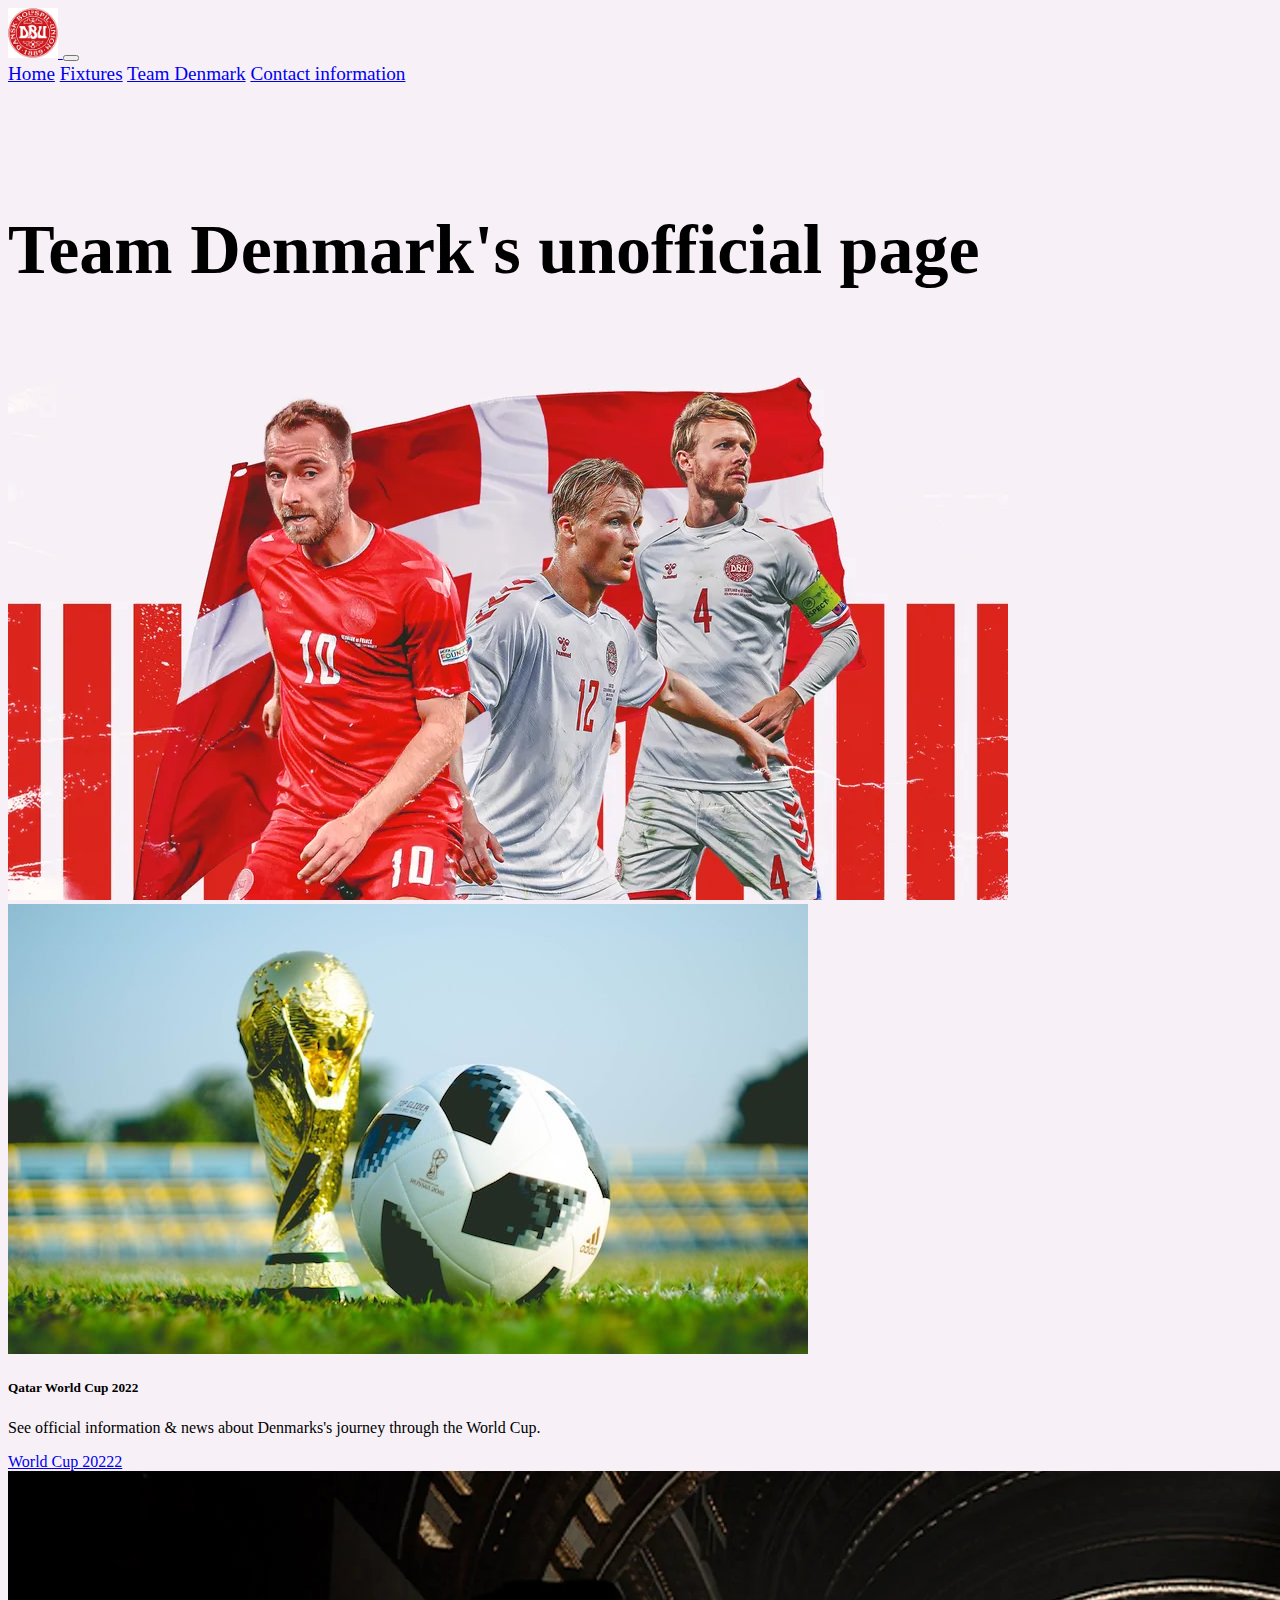
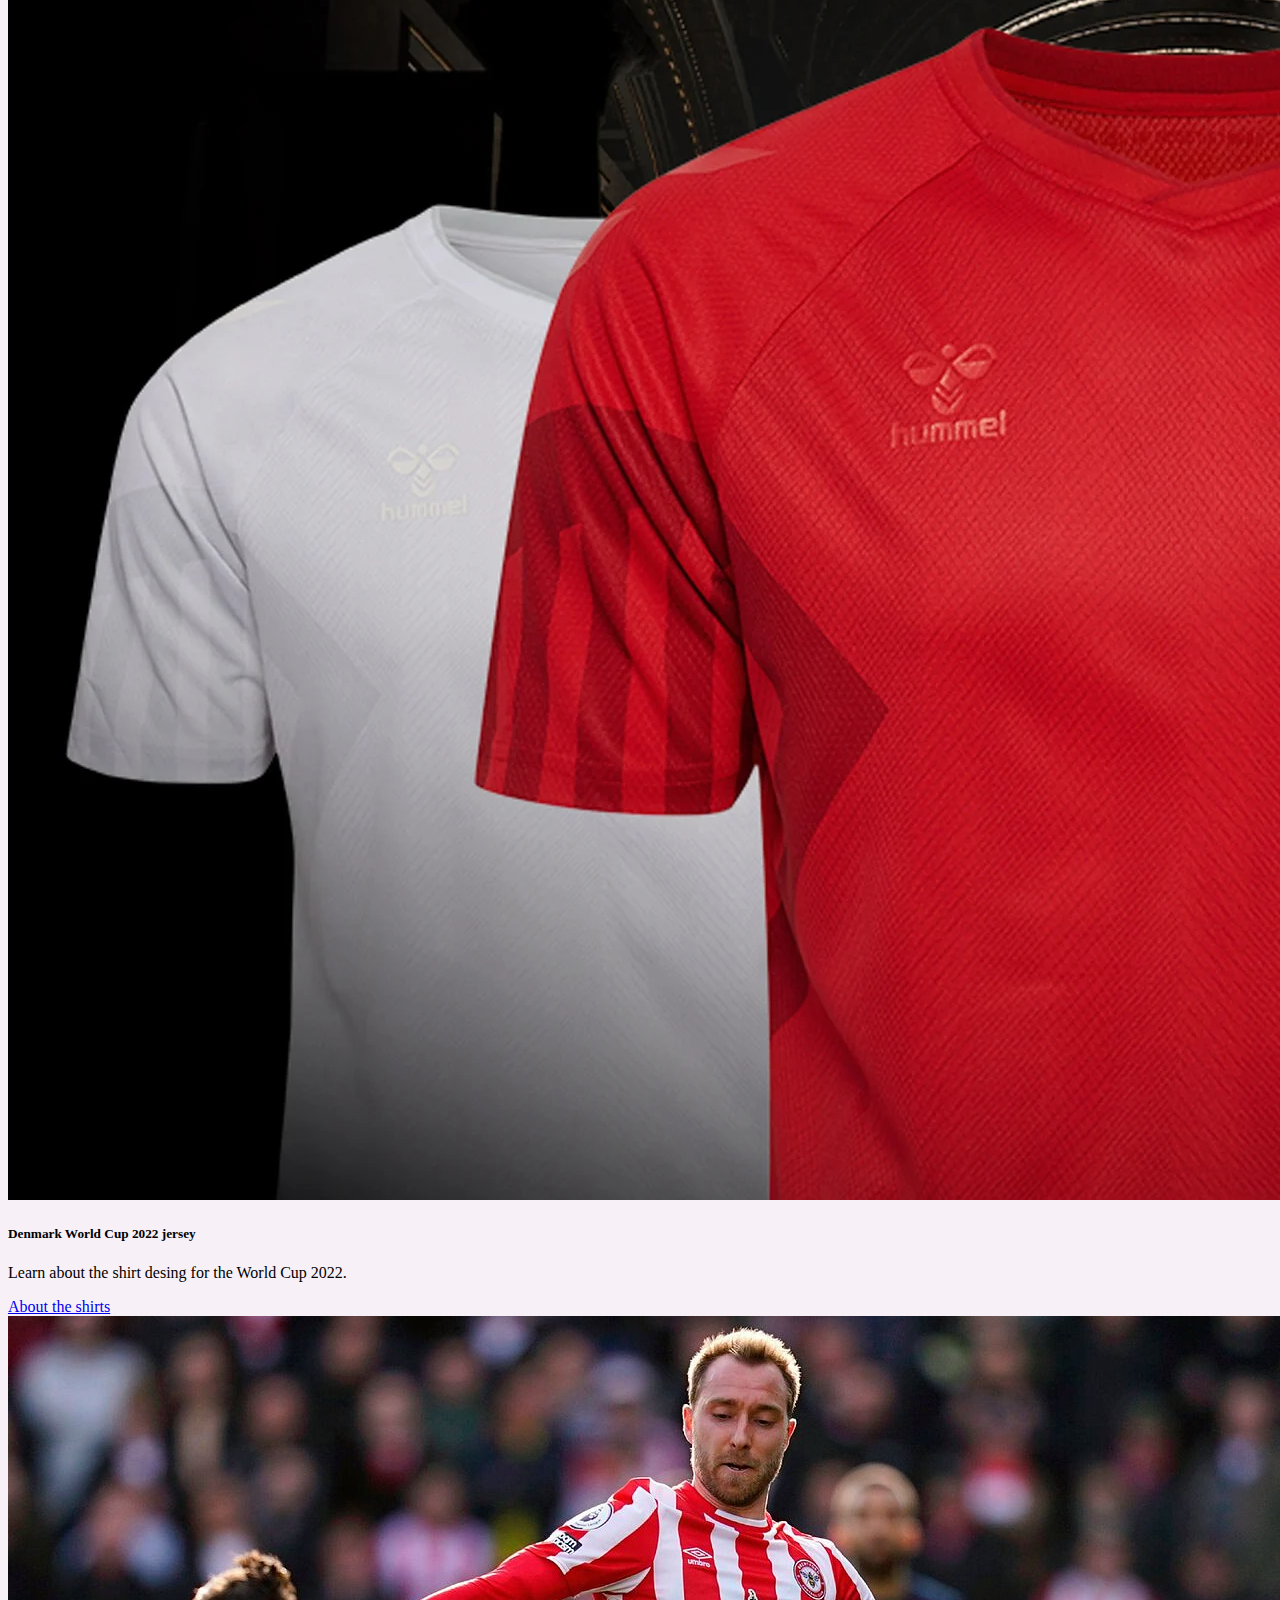
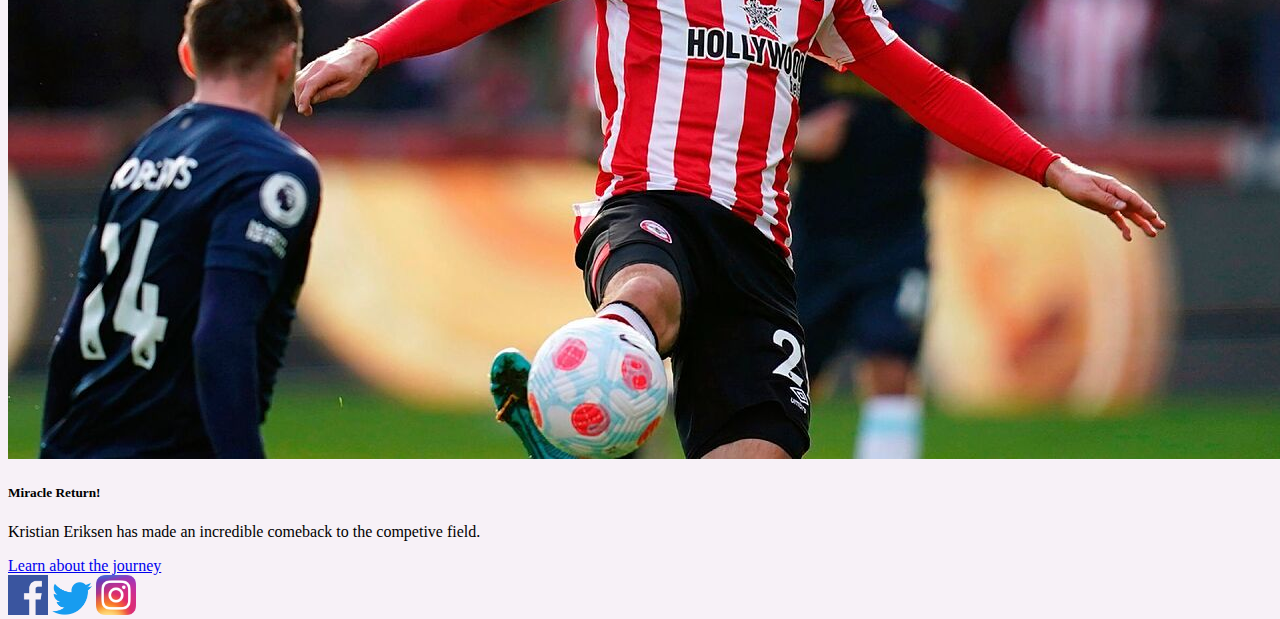
<file: index.html>
<!doctype html>
<html lang="en">
  <head>
    <meta charset="utf-8">
    <meta name="viewport" content="width=device-width, initial-scale=1">
    <title>Denmark</title>
    <link href="https://cdn.jsdelivr.net/npm/bootstrap@5.2.3/dist/css/bootstrap.min.css" rel="stylesheet" integrity="sha384-rbsA2VBKQhggwzxH7pPCaAqO46MgnOM80zW1RWuH61DGLwZJEdK2Kadq2F9CUG65" crossorigin="anonymous">
    <link rel="stylesheet" href="styles.css">
  </head>
  <body>
    <nav class="navbar navbar-expand-lg bg-white">
        <div class="container-fluid">
          <a class="navbar-brand" href="https://www.dbu.dk/">
            <img src="./Pictures/Logo-D.png" alt="Bootstrap" width="50" height="50">
          </a>
          <button class="navbar-toggler" type="button" data-bs-toggle="collapse" data-bs-target="#navbarNavAltMarkup" aria-controls="navbarNavAltMarkup" aria-expanded="false" aria-label="Toggle navigation">
            <span class="navbar-toggler-icon"></span>
          </button>
          <div class="collapse navbar-collapse" id="navbarNavAltMarkup">
            <div class="navbar-nav ms-auto">
              <a class="nav-link active" aria-current="page" href="index.html">Home</a>
              <a class="nav-link" href="fixtures.html">Fixtures</a>
              <a class="nav-link" href="team.html">Team Denmark</a>
              <a class="nav-link" href="contact.html">Contact information</a>
            </div>
          </div>
        </div>
      </nav>
    <section id="banner">
        <div class="container">
        <div class="row">
        <div class="col-md-6">
            <h1 class="promo-title">Team Denmark's unofficial page</h1>
        </div>
        <div class="col-md-6 text-center">
            <img src="./Pictures/WC_Squads_Denmark.png" alt="img-fluid">
        </div>
        </div>
        </div>
    </section>
    <section id="cards">
      <div class="album py-5 bg-danger">
        <div class="card-group">
          <div class="card">
            <img class="card-img-top" src="./Pictures/WorldCup.png" alt="Card image cap">
            <div class="card-body">
              <h5 class="card-title">Qatar World Cup 2022</h5>
              <p class="card-text">See official information & news about Denmarks's journey through the World Cup.</p>
              <a href="https://www.fifa.com/fifaplus/en/tournaments/mens/worldcup/qatar2022/teams/denmark/news" class="btn btn-danger">World Cup 20222</a>

          </div>
        </div>
        <div class="card">
          <img class="card-img-top" src="./Pictures/shirts.png" alt="Card image cap">
          <div class="card-body">
            <h5 class="card-title">Denmark World Cup 2022 jersey</h5>
            <p class="card-text">Learn about the shirt desing for the World Cup 2022.</p>
            <a href="https://www.eurosport.com/football/world-cup/2022/world-cup-2022-why-are-denmark-wearing-a-protest-kit-by-hummel-in-their-match-against-tunisia-in-qat_sto9200979/story.shtml" class="btn btn-danger">About the shirts</a>
          </div>
        </div>
        <div class="card">
          <img class="card-img-top" src="./Pictures/Eriksen2.png" alt="Card image cap">
          <div class="card-body">
            <h5 class="card-title">Miracle Return!</h5>
            <p class="card-text">Kristian Eriksen has made an incredible comeback to the competive field.</p>
            <a href="https://www.espn.com/soccer/brentford/story/4593755/christian-eriksen-returns-from-cardiac-arrest-in-brentford-vs-newcastle-miraculous-comeback-after-euro-2020-scare-with-denmark" class="btn btn-danger">Learn about the journey</a>
          </div>
        </div>
      </div>
      </div>
    </section>
    <footer class="bg-danger text-lg-start">
        <div class="text-center p-3">
          <a class="footer-brand" href="https://www.facebook.com/dbuendelafnogetstorre/">
            <img src="./Pictures/facebook.png" alt="Bootstrap" width="40"></a>
            <a class="footer-brand" href="https://twitter.com/dbufodbold">
              <img src="./Pictures/Twitter-logo.png" alt="Bootstrap" width="40"></a>
              <a class="footer-brand" href="https://www.instagram.com/herrelandsholdet/?hl=fi">
                <img src="./Pictures/insta.png" alt="Bootstrap" width="40"></a>
          </div>
      </footer>
    <script src="https://cdn.jsdelivr.net/npm/bootstrap@5.2.3/dist/js/bootstrap.bundle.min.js" integrity="sha384-kenU1KFdBIe4zVF0s0G1M5b4hcpxyD9F7jL+jjXkk+Q2h455rYXK/7HAuoJl+0I4" crossorigin="anonymous"></script>
  </body>
</html>
</file>
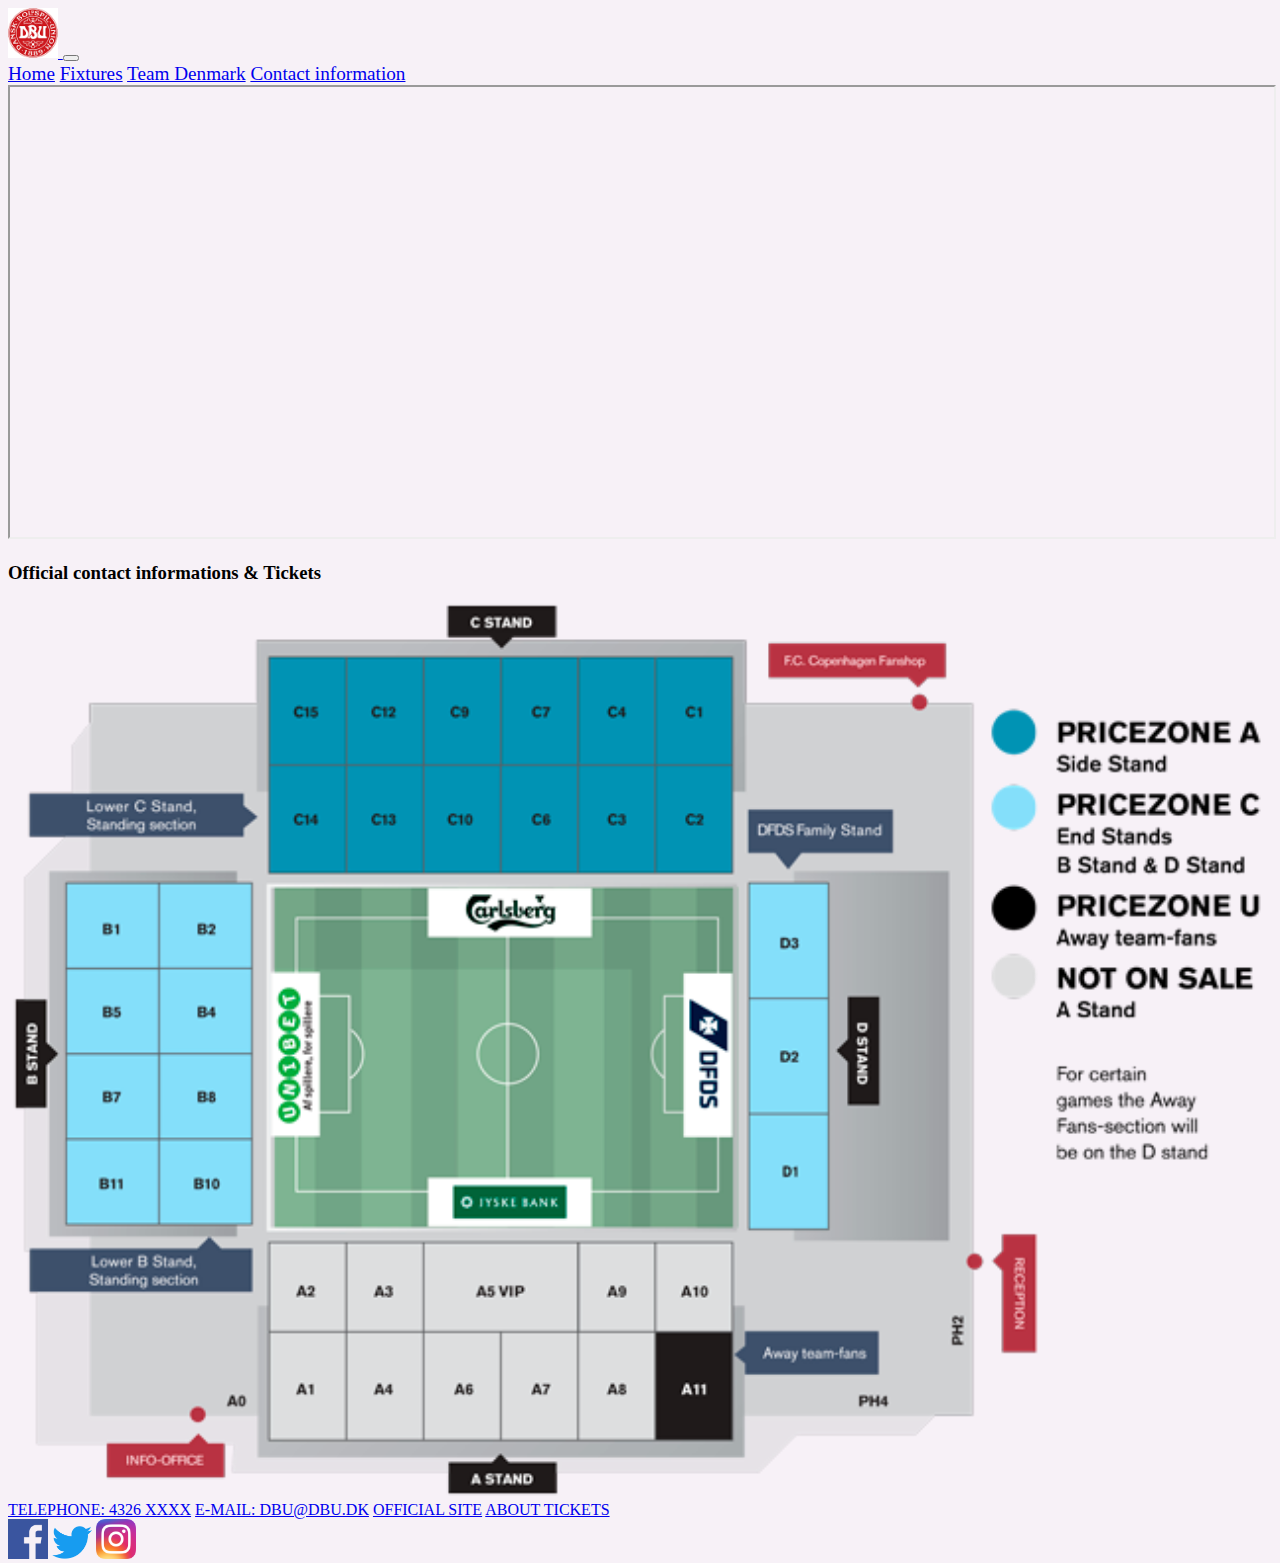
<file: contact.html>
<!doctype html>
<html lang="en">
  <head>
    <meta charset="utf-8">
    <meta name="viewport" content="width=device-width, initial-scale=1">
    <title>Contacts</title>
    <link href="https://cdn.jsdelivr.net/npm/bootstrap@5.2.3/dist/css/bootstrap.min.css" rel="stylesheet" integrity="sha384-rbsA2VBKQhggwzxH7pPCaAqO46MgnOM80zW1RWuH61DGLwZJEdK2Kadq2F9CUG65" crossorigin="anonymous">
    <link rel="stylesheet" href="styles.css">
  </head>
  <body>
    <nav class="navbar navbar-expand-lg bg-white">
        <div class="container-fluid">
          <a class="navbar-brand" href="https://www.dbu.dk/">
            <img src="./Pictures/Logo-D.png" alt="Bootstrap" width="50" height="50">
          </a>
          <button class="navbar-toggler" type="button" data-bs-toggle="collapse" data-bs-target="#navbarNavAltMarkup" aria-controls="navbarNavAltMarkup" aria-expanded="false" aria-label="Toggle navigation">
            <span class="navbar-toggler-icon"></span>
          </button>
          <div class="collapse navbar-collapse" id="navbarNavAltMarkup">
            <div class="navbar-nav ms-auto">
              <a class="nav-link active" aria-current="page" href="index.html">Home</a>
              <a class="nav-link" href="fixtures.html">Fixtures</a>
              <a class="nav-link" href="team.html">Team Denmark</a>
              <a class="nav-link" href="contact.html">Contact information</a>
            </div>
          </div>
        </div>
      </nav>
      <div class="container py-5">
        <div class="row text-center">
             <div class="col-md-6">
              <iframe src="https://www.google.com/maps/embed?pb=!1m18!1m12!1m3!1d2250.8191848231745!2d12.411978716418137!3d55.65735380681636!2m3!1f0!2f0!3f0!3m2!1i1024!2i768!4f13.1!3m3!1m2!1s0x465256d68b5f16f3%3A0xeb6bf442c11bc171!2sD%20B%20U%20All%C3%A9%2C%202605%20Br%C3%B8ndby%2C%20Tanska!5e0!3m2!1sfi!2sfi!4v1669237558429!5m2!1sfi!2sfi" style="width:100%" height="450" allowfullscreen="" loading="lazy" referrerpolicy="no-referrer-when-downgrade"></iframe>
             </div>
             <div class="col-md-6">
                 <h3 class="text-center">Official contact informations & Tickets</h3>
                 <img src="./Pictures/parkenlayout.png" alt="parken" style="width:100%">
                 <div class="list-group">
                  <a href="https://www.dbu.dk/" class="list-group-item list-group-item-action">TELEPHONE: 4326 XXXX</a>
                  <a href="https://www.dbu.dk/" class="list-group-item list-group-item-action">E-MAIL: DBU@DBU.DK</a>
                  <a href="https://www.dbu.dk/" class="list-group-item list-group-item-action">OFFICIAL SITE</a>
                  <a href="https://www.fordanmark.dk/" class="list-group-item list-group-item-action">ABOUT TICKETS</a>
                </div>
                </div>
             </div>
        </div>
      <footer class="bg-danger text-lg-start fixed-bottom">
        <div class="text-center p-3">
          <a class="footer-brand" href="https://www.facebook.com/dbuendelafnogetstorre/">
            <img src="./Pictures/facebook.png" alt="Bootstrap" width="40"></a>
            <a class="footer-brand" href="https://twitter.com/dbufodbold">
              <img src="./Pictures/Twitter-logo.png" alt="Bootstrap" width="40"></a>
              <a class="footer-brand" href="https://www.instagram.com/herrelandsholdet/?hl=fi">
                <img src="./Pictures/insta.png" alt="Bootstrap" width="40"></a>
          </div>
      </footer>
    <script src="https://cdn.jsdelivr.net/npm/bootstrap@5.2.3/dist/js/bootstrap.bundle.min.js" integrity="sha384-kenU1KFdBIe4zVF0s0G1M5b4hcpxyD9F7jL+jjXkk+Q2h455rYXK/7HAuoJl+0I4" crossorigin="anonymous"></script>
  </body>

</html>
</file>
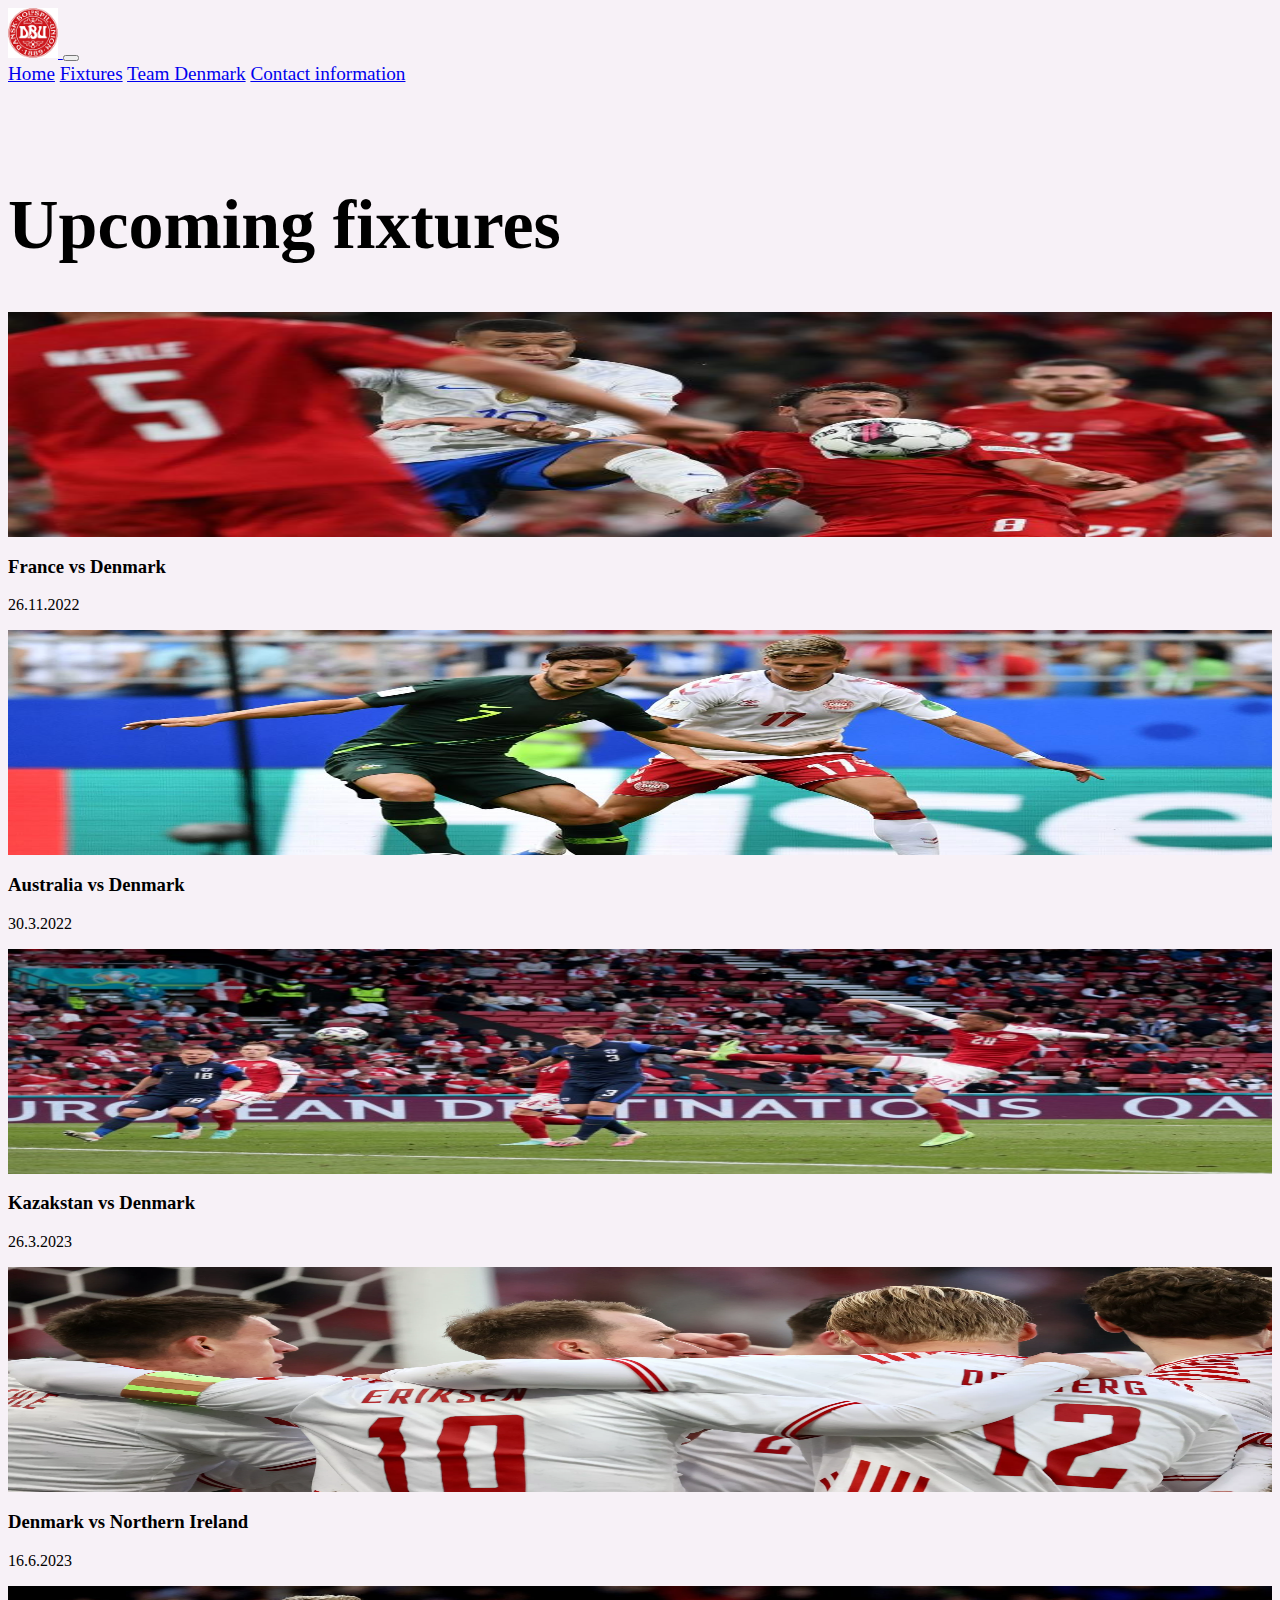
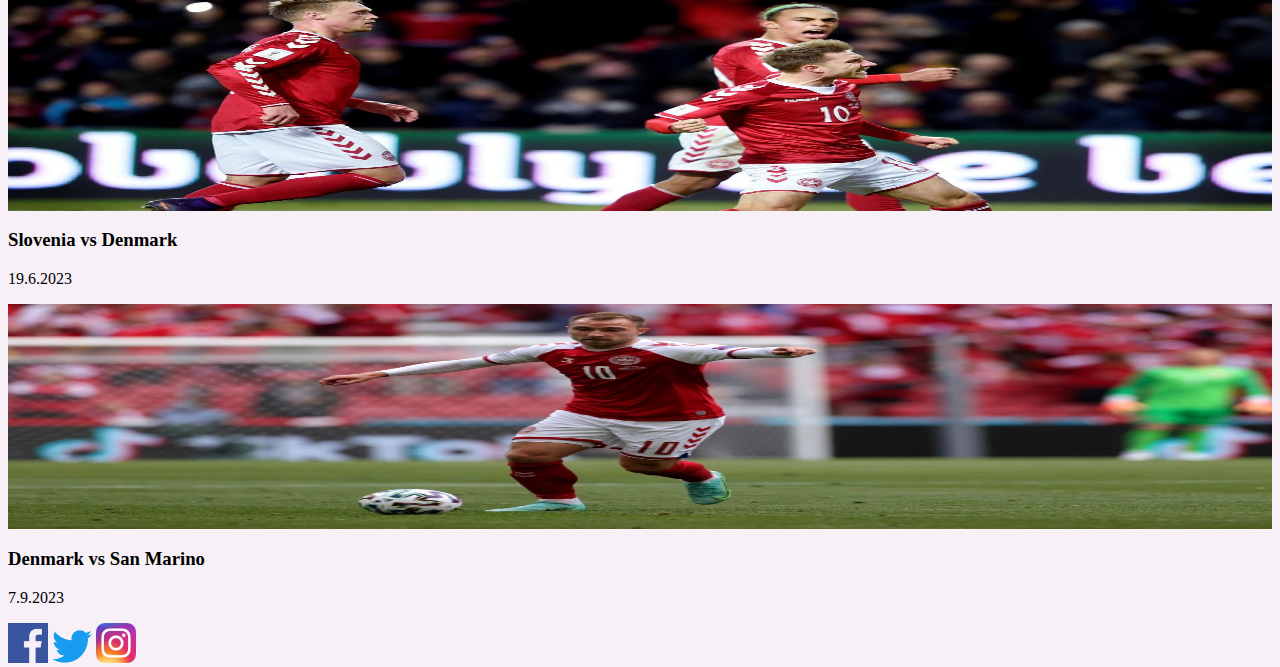
<file: fixtures.html>
<!doctype html>
<html lang="en">
  <head>
    <meta charset="utf-8">
    <meta name="viewport" content="width=device-width, initial-scale=1">
    <title>Fixtures</title>
    <link href="https://cdn.jsdelivr.net/npm/bootstrap@5.2.3/dist/css/bootstrap.min.css" rel="stylesheet" integrity="sha384-rbsA2VBKQhggwzxH7pPCaAqO46MgnOM80zW1RWuH61DGLwZJEdK2Kadq2F9CUG65" crossorigin="anonymous">
    <link rel="stylesheet" href="styles.css">
  </head>
  <body>
    <nav class="navbar navbar-expand-lg bg-white">
        <div class="container-fluid">
          <a class="navbar-brand" href="https://www.dbu.dk/">
            <img src="./Pictures/Logo-D.png" alt="Bootstrap" width="50" height="50">
          </a>
          <button class="navbar-toggler" type="button" data-bs-toggle="collapse" data-bs-target="#navbarNavAltMarkup" aria-controls="navbarNavAltMarkup" aria-expanded="false" aria-label="Toggle navigation">
            <span class="navbar-toggler-icon"></span>
          </button>
          <div class="collapse navbar-collapse" id="navbarNavAltMarkup">
            <div class="navbar-nav ms-auto">
              <a class="nav-link active" aria-current="page" href="index.html">Home</a>
              <a class="nav-link" href="fixtures.html">Fixtures</a>
              <a class="nav-link" href="team.html">Team Denmark</a>
              <a class="nav-link" href="contact.html">Contact information</a>
            </div>
          </div>
        </div>
      </nav>
      <section>
        <div class="container">
            <h1 class="promo-title">Upcoming fixtures</h1>
        </div>
    </section>
    <section>
      <div class="album py-5 bg-danger">
        <div class="container">
          <div class="row">
            <div class="col-md-4">
              <div class="card mb-4 box-shadow">
                <img class="card-img-top" alt="denmarkvsfrance" style="height: 225px; width: 100%; display: block;" src="./Pictures/dvf.png" data-holder-rendered="true">
                <div class="card-body">
                  <h3 class="card-text">France vs Denmark</h3>
                  <p>26.11.2022</p>
                  <div class="d-flex justify-content-between align-items-center">
                  </div>
                </div>
              </div>
            </div>
            <div class="col-md-4">
              <div class="card mb-4 box-shadow">
                <img class="card-img-top" alt="denmarkvsAustralia" style="height: 225px; width: 100%; display: block;" src="./Pictures/avd.png" data-holder-rendered="true">
                <div class="card-body">
                  <h3 class="card-text">Australia vs Denmark</h3>
                  <p>30.3.2022</p>
                  <div class="d-flex justify-content-between align-items-center">
                  </div>
                </div>
              </div>
            </div>            
            <div class="col-md-4">
              <div class="card mb-4 box-shadow">
                <img class="card-img-top" alt="denmarkvskaza" style="height: 225px; width: 100%; display: block;" src="./Pictures/dvfi.png" data-holder-rendered="true">
                <div class="card-body">
                  <h3 class="card-text">Kazakstan vs Denmark</h3>
                  <p>26.3.2023</p>
                  <div class="d-flex justify-content-between align-items-center">
                  </div>
                </div>
              </div>
            </div>            
            <div class="col-md-4">
              <div class="card mb-4 box-shadow">
                <img class="card-img-top" alt="denmarkvsnir" style="height: 225px; width: 100%; display: block;" src="./Pictures/dvie.png" data-holder-rendered="true">
                <div class="card-body">
                  <h3 class="card-text">Denmark vs Northern Ireland</h3>
                  <p>16.6.2023</p>
                  <div class="d-flex justify-content-between align-items-center">
                  </div>
                </div>
              </div>
            </div>            
            <div class="col-md-4">
              <div class="card mb-4 box-shadow">
                <img class="card-img-top" alt="denmarkvsslovenia" style="height: 225px; width: 100%; display: block;" src="./Pictures/dvk.png" data-holder-rendered="true">
                <div class="card-body">
                  <h3 class="card-text">Slovenia vs Denmark</h3>
                  <p>19.6.2023</p>
                  <div class="d-flex justify-content-between align-items-center">
                  </div>
                </div>
              </div>
            </div>            
            <div class="col-md-4">
              <div class="card mb-4 box-shadow">
                <img class="card-img-top" alt="sanmarino" style="height: 225px; width: 100%; display: block;" src="./Pictures/Eriksen.png" data-holder-rendered="true">
                <div class="card-body">
                  <h3 class="card-text">Denmark vs San Marino</h3>
                  <p>7.9.2023</p>
                  <div class="d-flex justify-content-between align-items-center">
                  </div>
                </div>
              </div>
          </div>
        </div>
      </div>
    </div>
    </section>
    <footer class="bg-danger text-lg-start fixed-bottom">
      <div class="text-center p-3">
        <a class="footer-brand" href="https://www.facebook.com/dbuendelafnogetstorre/">
          <img src="./Pictures/facebook.png" alt="Bootstrap" width="40"></a>
          <a class="footer-brand" href="https://twitter.com/dbufodbold">
            <img src="./Pictures/Twitter-logo.png" alt="Bootstrap" width="40"></a>
            <a class="footer-brand" href="https://www.instagram.com/herrelandsholdet/?hl=fi">
              <img src="./Pictures/insta.png" alt="Bootstrap" width="40"></a>
        </div>
    </footer>
    <script src="https://cdn.jsdelivr.net/npm/bootstrap@5.2.3/dist/js/bootstrap.bundle.min.js" integrity="sha384-kenU1KFdBIe4zVF0s0G1M5b4hcpxyD9F7jL+jjXkk+Q2h455rYXK/7HAuoJl+0I4" crossorigin="anonymous"></script>
  </body>
</html>
</file>
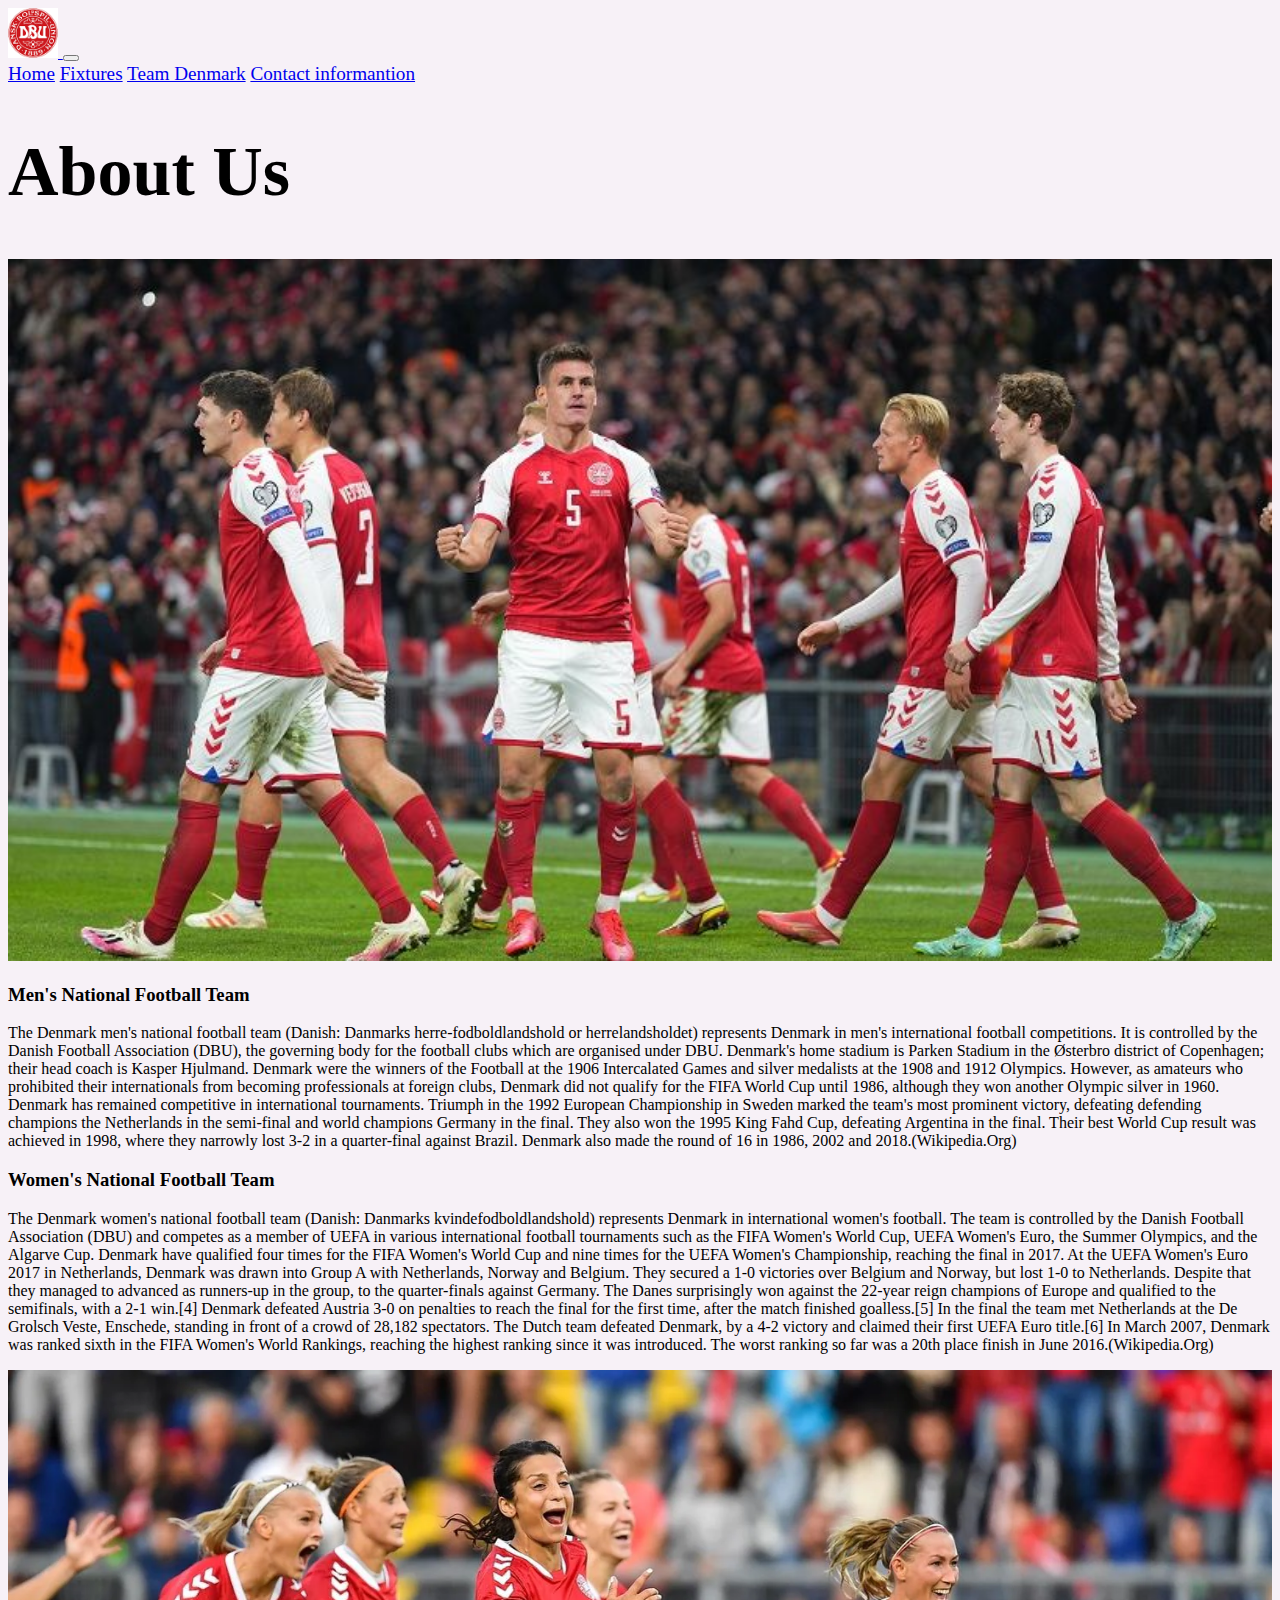
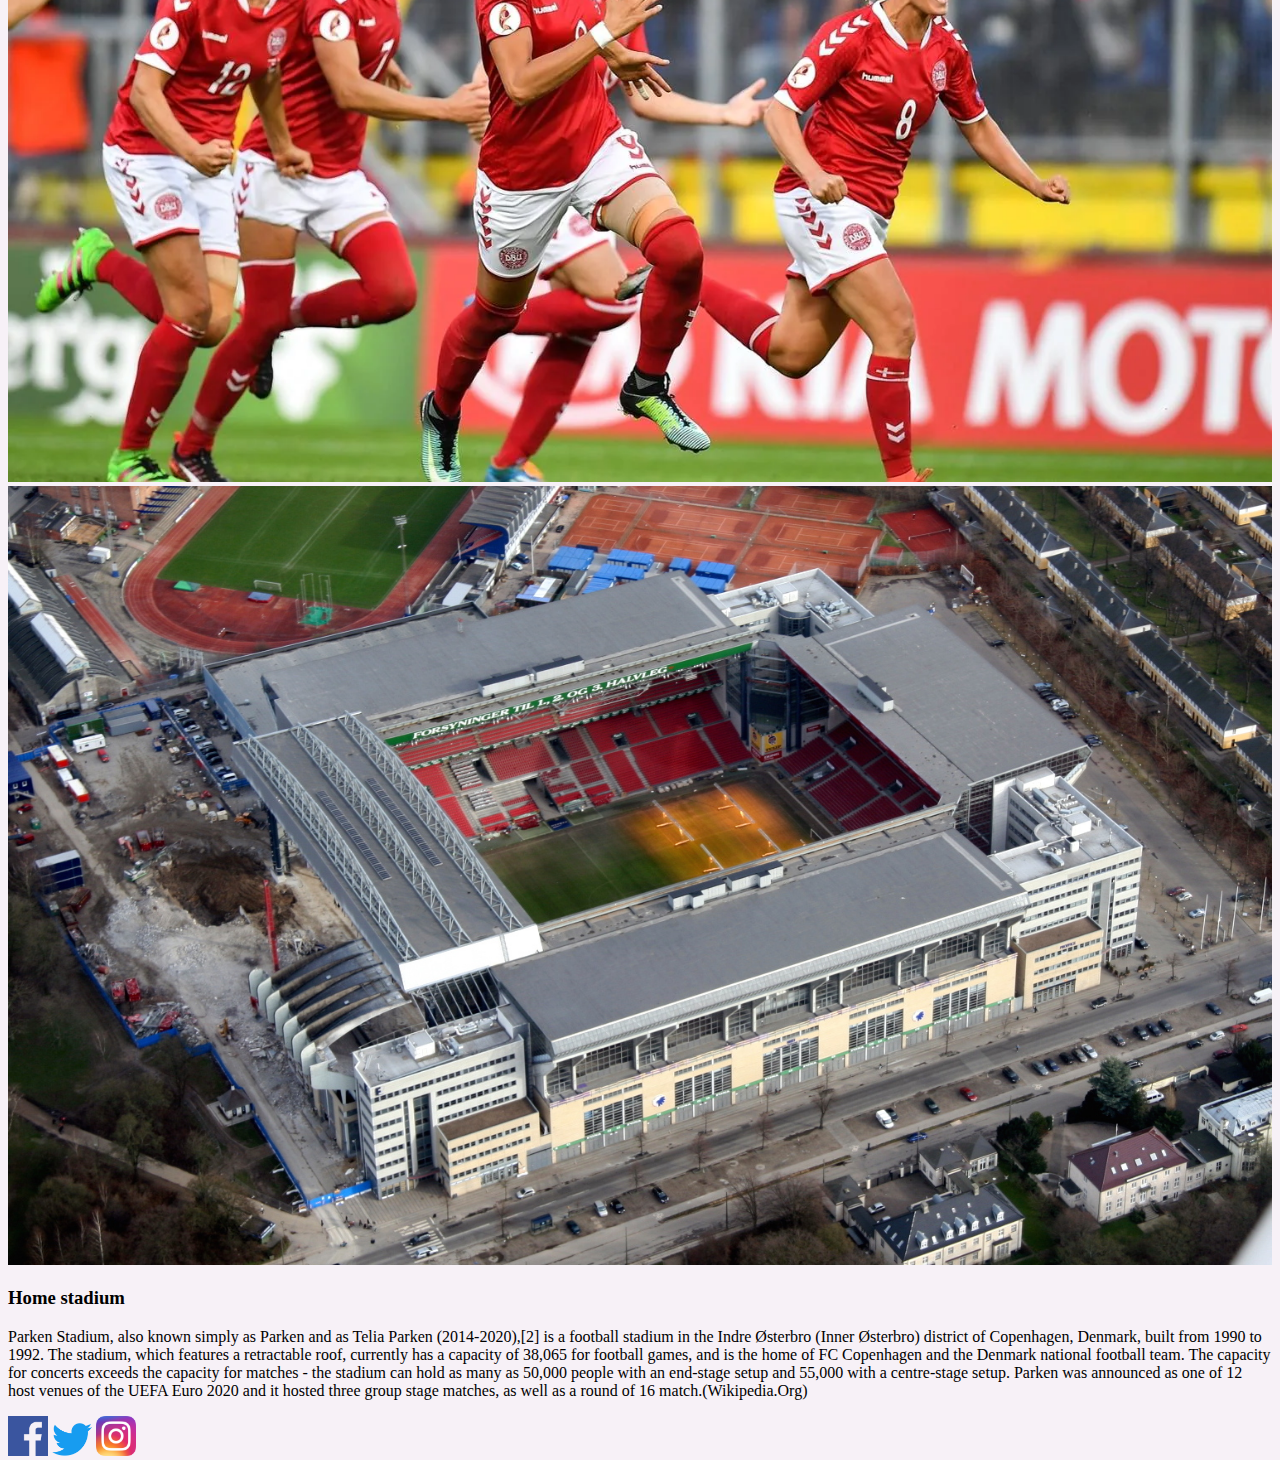
<file: team.html>
<!doctype html>
<html lang="en">
  <head>
    <meta charset="utf-8">
    <meta name="viewport" content="width=device-width, initial-scale=1">
    <title>Team Denmark</title>
    <link href="https://cdn.jsdelivr.net/npm/bootstrap@5.2.3/dist/css/bootstrap.min.css" rel="stylesheet" integrity="sha384-rbsA2VBKQhggwzxH7pPCaAqO46MgnOM80zW1RWuH61DGLwZJEdK2Kadq2F9CUG65" crossorigin="anonymous">
    <link rel="stylesheet" href="styles.css">
</head>
  <body>
    <nav class="navbar navbar-expand-lg bg-white">
        <div class="container-fluid">
          <a class="navbar-brand" href="https://www.dbu.dk/">
            <img src="./Pictures/Logo-D.png" alt="Bootstrap" width="50" height="50">
          </a>
          <button class="navbar-toggler" type="button" data-bs-toggle="collapse" data-bs-target="#navbarNavAltMarkup" aria-controls="navbarNavAltMarkup" aria-expanded="false" aria-label="Toggle navigation">
            <span class="navbar-toggler-icon"></span>
          </button>
          <div class="collapse navbar-collapse" id="navbarNavAltMarkup">
            <div class="navbar-nav ms-auto">
              <a class="nav-link active" aria-current="page" href="index.html">Home</a>
              <a class="nav-link" href="fixtures.html">Fixtures</a>
              <a class="nav-link" href="team.html">Team Denmark</a>
              <a class="nav-link" href="contact.html">Contact informantion</a>
            </div>
          </div>
        </div>
      </nav>
      <h1 class="team-title bg-danger text-center py-2">About Us</h1>
      <div class="container py-3">
        <div class="row text-center">
             <div class="col-md-6">
                 <img src="./Pictures/mteam.png" alt="mens" style="width:100%;">
             </div>
             <div class="col-md-6">
                 <h3 class="text-center">Men's National Football Team</h3>
                     <p>The Denmark men's national football team (Danish: Danmarks herre-fodboldlandshold or herrelandsholdet) represents Denmark in men's international football competitions. It is controlled by the Danish Football Association (DBU), the governing body for the football clubs which are organised under DBU. Denmark's home stadium is Parken Stadium in the Østerbro district of Copenhagen; their head coach is Kasper Hjulmand.
                        Denmark were the winners of the Football at the 1906 Intercalated Games and silver medalists at the 1908 and 1912 Olympics. However, as amateurs who prohibited their internationals from becoming professionals at foreign clubs, Denmark did not qualify for the FIFA World Cup until 1986, although they won another Olympic silver in 1960.
                        Denmark has remained competitive in international tournaments. Triumph in the 1992 European Championship in Sweden marked the team's most prominent victory, defeating defending champions the Netherlands in the semi-final and world champions Germany in the final. They also won the 1995 King Fahd Cup, defeating Argentina in the final. Their best World Cup result was achieved in 1998, where they narrowly lost 3-2 in a quarter-final against Brazil. Denmark also made the round of 16 in 1986, 2002 and 2018.(Wikipedia.Org)</p>
             </div>
        </div>
           <div class="row text-center">
            <div class="col-md-6">
                <h3 class="text-center">Women's National Football Team</h3>
                        <p>The Denmark women's national football team (Danish: Danmarks kvindefodboldlandshold) represents Denmark in international women's football. The team is controlled by the Danish Football Association (DBU) and competes as a member of UEFA in various international football tournaments such as the FIFA Women's World Cup, UEFA Women's Euro, the Summer Olympics, and the Algarve Cup.
                            Denmark have qualified four times for the FIFA Women's World Cup and nine times for the UEFA Women's Championship, reaching the final in 2017.
                            At the UEFA Women's Euro 2017 in Netherlands, Denmark was drawn into Group A with Netherlands, Norway and Belgium. They secured a 1-0 victories over Belgium and Norway, but lost 1-0 to Netherlands. Despite that they managed to advanced as runners-up in the group, to the quarter-finals against Germany. The Danes surprisingly won against the 22-year reign champions of Europe and qualified to the semifinals, with a 2-1 win.[4] Denmark defeated Austria 3-0 on penalties to reach the final for the first time, after the match finished goalless.[5] In the final the team met Netherlands at the De Grolsch Veste, Enschede, standing in front of a crowd of 28,182 spectators. The Dutch team defeated Denmark, by a 4-2 victory and claimed their first UEFA Euro title.[6]                            
                            In March 2007, Denmark was ranked sixth in the FIFA Women's World Rankings, reaching the highest ranking since it was introduced. The worst ranking so far was a 20th place finish in June 2016.(Wikipedia.Org)
                </div>
             <div class="col-md-6">
                 <img src="./Pictures/wteam.png" alt="womens" style="width:100%;">
             </div>
                   <div class="row text-center">
                    <div class="col-md-6">
                        <img src="./Pictures/parken.png" alt="parken" style="width:100%;">
                    </div>
            
                    <div class="col-md-6">
                        <h3 class="text-center">Home stadium</h3>
                        <p>Parken Stadium, also known simply as Parken and as Telia Parken (2014-2020),[2] is a football stadium in the Indre Østerbro (Inner Østerbro) district of Copenhagen, Denmark, built from 1990 to 1992. The stadium, which features a retractable roof, currently has a capacity of 38,065 for football games, and is the home of FC Copenhagen and the Denmark national football team. The capacity for concerts exceeds the capacity for matches - the stadium can hold as many as 50,000 people with an end-stage setup and 55,000 with a centre-stage setup.
                            Parken was announced as one of 12 host venues of the UEFA Euro 2020 and it hosted three group stage matches, as well as a round of 16 match.(Wikipedia.Org)
                            </p>
                        </div>
                     </div>
             
             </div>
     </div>
     <footer class="bg-danger text-lg-start">
      <div class="text-center p-3">
        <a class="footer-brand" href="https://www.facebook.com/dbuendelafnogetstorre/">
          <img src="./Pictures/facebook.png" alt="Bootstrap" width="40"></a>
          <a class="footer-brand" href="https://twitter.com/dbufodbold">
            <img src="./Pictures/Twitter-logo.png" alt="Bootstrap" width="40"></a>
            <a class="footer-brand" href="https://www.instagram.com/herrelandsholdet/?hl=fi">
              <img src="./Pictures/insta.png" alt="Bootstrap" width="40"></a>
        </div>
    </footer>
    <script src="https://cdn.jsdelivr.net/npm/bootstrap@5.2.3/dist/js/bootstrap.bundle.min.js" integrity="sha384-kenU1KFdBIe4zVF0s0G1M5b4hcpxyD9F7jL+jjXkk+Q2h455rYXK/7HAuoJl+0I4" crossorigin="anonymous"></script>
  </body>
</html>
</file>
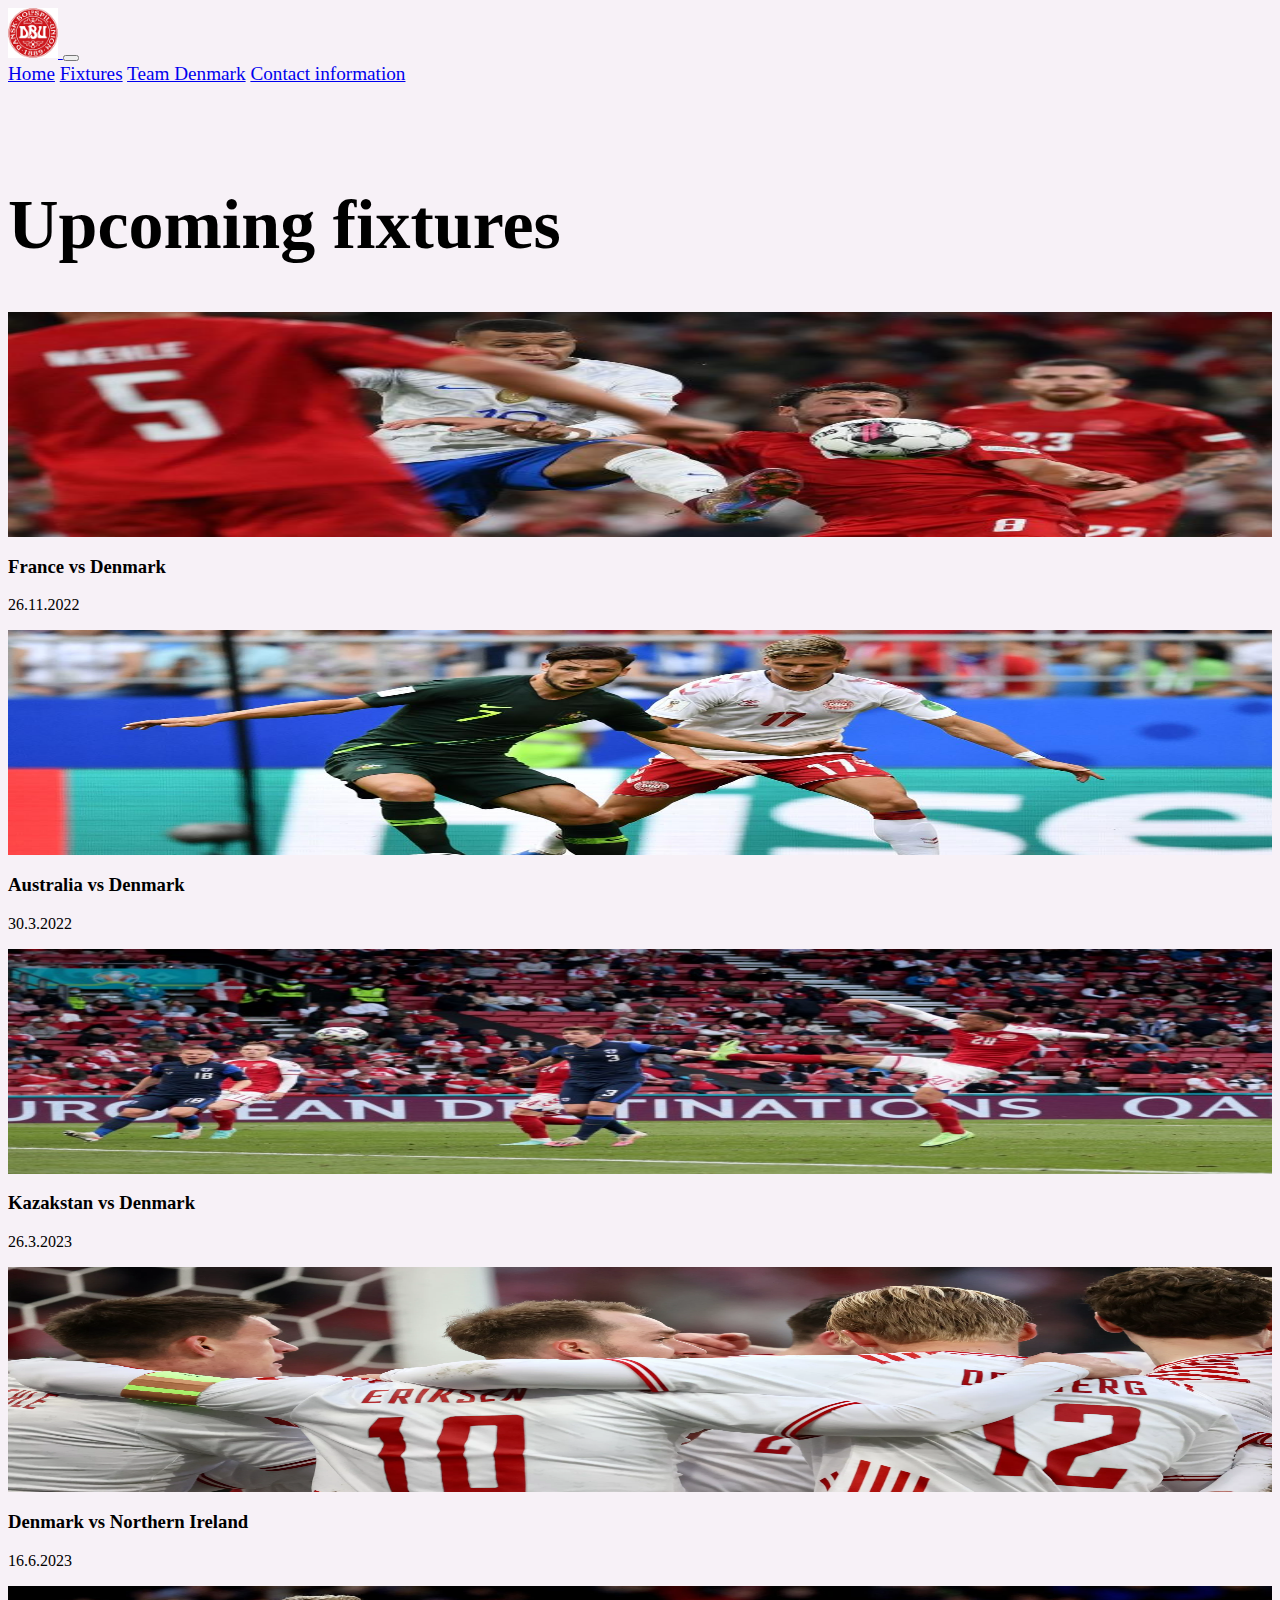
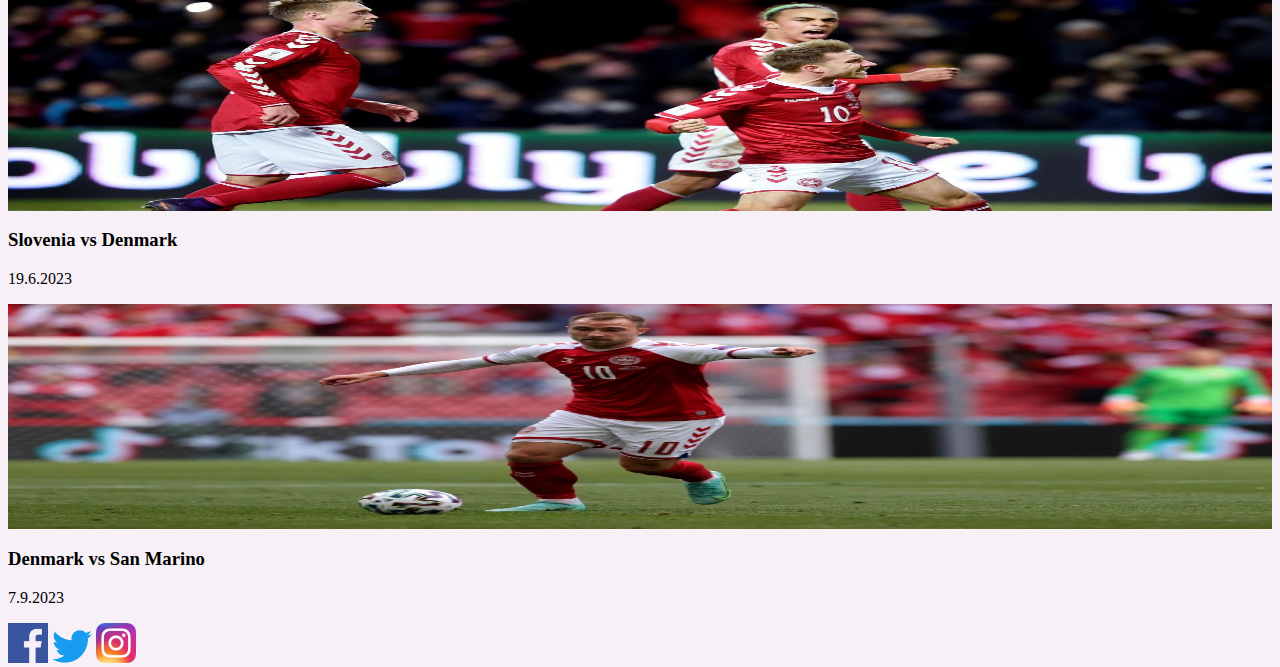
<file: Team Denmark's unofficial page/fixtures.html>
<!doctype html>
<html lang="en">
  <head>
    <meta charset="utf-8">
    <meta name="viewport" content="width=device-width, initial-scale=1">
    <title>Fixtures</title>
    <link href="https://cdn.jsdelivr.net/npm/bootstrap@5.2.3/dist/css/bootstrap.min.css" rel="stylesheet" integrity="sha384-rbsA2VBKQhggwzxH7pPCaAqO46MgnOM80zW1RWuH61DGLwZJEdK2Kadq2F9CUG65" crossorigin="anonymous">
    <link rel="stylesheet" href="styles.css">
  </head>
  <body>
    <nav class="navbar navbar-expand-lg bg-white">
        <div class="container-fluid">
          <a class="navbar-brand" href="https://www.dbu.dk/">
            <img src="./Pictures/Logo-D.png" alt="Bootstrap" width="50" height="50">
          </a>
          <button class="navbar-toggler" type="button" data-bs-toggle="collapse" data-bs-target="#navbarNavAltMarkup" aria-controls="navbarNavAltMarkup" aria-expanded="false" aria-label="Toggle navigation">
            <span class="navbar-toggler-icon"></span>
          </button>
          <div class="collapse navbar-collapse" id="navbarNavAltMarkup">
            <div class="navbar-nav ms-auto">
              <a class="nav-link active" aria-current="page" href="index.html">Home</a>
              <a class="nav-link" href="fixtures.html">Fixtures</a>
              <a class="nav-link" href="team.html">Team Denmark</a>
              <a class="nav-link" href="contact.html">Contact information</a>
            </div>
          </div>
        </div>
      </nav>
      <section>
        <div class="container">
            <h1 class="promo-title">Upcoming fixtures</h1>
        </div>
    </section>
    <section>
      <div class="album py-5 bg-danger">
        <div class="container">
          <div class="row">
            <div class="col-md-4">
              <div class="card mb-4 box-shadow">
                <img class="card-img-top" alt="denmarkvsfrance" style="height: 225px; width: 100%; display: block;" src="./Pictures/dvf.png" data-holder-rendered="true">
                <div class="card-body">
                  <h3 class="card-text">France vs Denmark</h3>
                  <p>26.11.2022</p>
                  <div class="d-flex justify-content-between align-items-center">
                  </div>
                </div>
              </div>
            </div>
            <div class="col-md-4">
              <div class="card mb-4 box-shadow">
                <img class="card-img-top" alt="denmarkvsAustralia" style="height: 225px; width: 100%; display: block;" src="./Pictures/avd.png" data-holder-rendered="true">
                <div class="card-body">
                  <h3 class="card-text">Australia vs Denmark</h3>
                  <p>30.3.2022</p>
                  <div class="d-flex justify-content-between align-items-center">
                  </div>
                </div>
              </div>
            </div>            
            <div class="col-md-4">
              <div class="card mb-4 box-shadow">
                <img class="card-img-top" alt="denmarkvskaza" style="height: 225px; width: 100%; display: block;" src="./Pictures/dvfi.png" data-holder-rendered="true">
                <div class="card-body">
                  <h3 class="card-text">Kazakstan vs Denmark</h3>
                  <p>26.3.2023</p>
                  <div class="d-flex justify-content-between align-items-center">
                  </div>
                </div>
              </div>
            </div>            
            <div class="col-md-4">
              <div class="card mb-4 box-shadow">
                <img class="card-img-top" alt="denmarkvsnir" style="height: 225px; width: 100%; display: block;" src="./Pictures/dvie.png" data-holder-rendered="true">
                <div class="card-body">
                  <h3 class="card-text">Denmark vs Northern Ireland</h3>
                  <p>16.6.2023</p>
                  <div class="d-flex justify-content-between align-items-center">
                  </div>
                </div>
              </div>
            </div>            
            <div class="col-md-4">
              <div class="card mb-4 box-shadow">
                <img class="card-img-top" alt="denmarkvsslovenia" style="height: 225px; width: 100%; display: block;" src="./Pictures/dvk.png" data-holder-rendered="true">
                <div class="card-body">
                  <h3 class="card-text">Slovenia vs Denmark</h3>
                  <p>19.6.2023</p>
                  <div class="d-flex justify-content-between align-items-center">
                  </div>
                </div>
              </div>
            </div>            
            <div class="col-md-4">
              <div class="card mb-4 box-shadow">
                <img class="card-img-top" alt="sanmarino" style="height: 225px; width: 100%; display: block;" src="./Pictures/Eriksen.png" data-holder-rendered="true">
                <div class="card-body">
                  <h3 class="card-text">Denmark vs San Marino</h3>
                  <p>7.9.2023</p>
                  <div class="d-flex justify-content-between align-items-center">
                  </div>
                </div>
              </div>
          </div>
        </div>
      </div>
    </div>
    </section>
    <footer class="bg-danger text-lg-start">
      <div class="text-center p-3">
        <a class="footer-brand" href="https://www.facebook.com/dbuendelafnogetstorre/">
          <img src="./Pictures/facebook.png" alt="Bootstrap" width="40"></a>
          <a class="footer-brand" href="https://twitter.com/dbufodbold">
            <img src="./Pictures/Twitter-logo.png" alt="Bootstrap" width="40"></a>
            <a class="footer-brand" href="https://www.instagram.com/herrelandsholdet/?hl=fi">
              <img src="./Pictures/insta.png" alt="Bootstrap" width="40"></a>
        </div>
    </footer>
    <script src="https://cdn.jsdelivr.net/npm/bootstrap@5.2.3/dist/js/bootstrap.bundle.min.js" integrity="sha384-kenU1KFdBIe4zVF0s0G1M5b4hcpxyD9F7jL+jjXkk+Q2h455rYXK/7HAuoJl+0I4" crossorigin="anonymous"></script>
  </body>
</html>
</file>
<file: styles.css>
nav{
    font-size: larger;
}

#banner
{
    background-color: #f7f1f7;
    padding-top: 2%;
    
}

.promo-title
{
font-size: 70px;
font-weight: 600;
margin-top: 100px;
font-family: fantasy;

}
.team-title{
  font-family: fantasy;
  font-size: 70px;
}
html{
  height: 100%;
}

body{
background-color: #f7f1f7;
}
</file>
<file: Team Denmark's unofficial page/styles.css>
nav{
    font-size: larger;
}

#banner
{
    background-color: #f7f1f7;
    padding-top: 2%;
    
}

.promo-title
{
font-size: 70px;
font-weight: 600;
margin-top: 100px;
font-family: fantasy;

}
.team-title{
  font-family: fantasy;
  font-size: 70px;
}
html{
  height: 100%;
}

body{
background-color: #f7f1f7;
}
</file>
